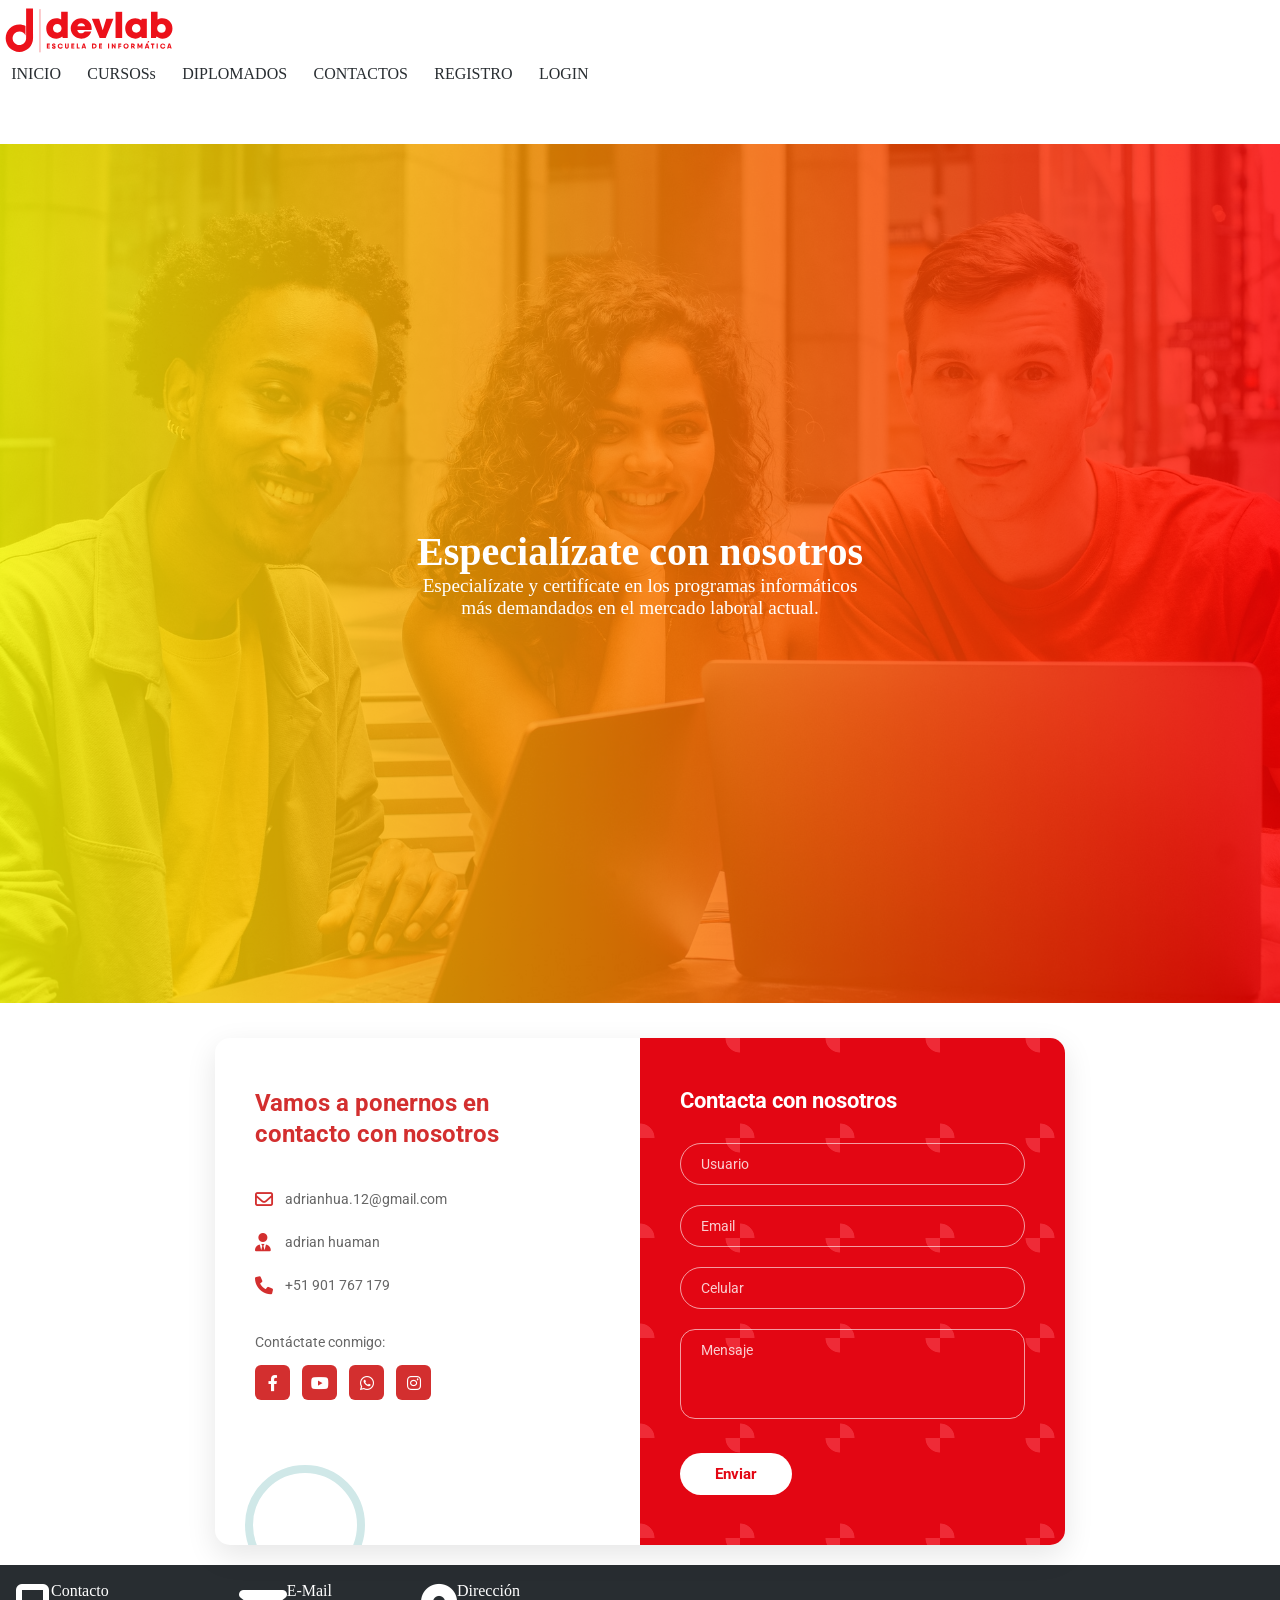
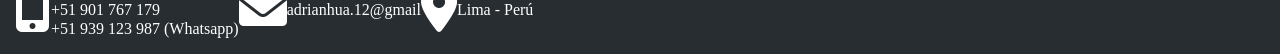
<file: contactenos.html>
<!DOCTYPE html>
<html lang="es">
<head>
    <meta charset="UTF-8">
    <meta name="viewport" content="width=device-width, initial-scale=1.0">
    <title>Contáctanos</title>
    <link rel="stylesheet" href="css/contactenos.css">
    <!-- Fuente Roboto -->
    <link href="https://fonts.googleapis.com/css2?family=Roboto:wght@400;500;700&display=swap" rel="stylesheet">
    <!-- Iconos FontAwesome -->
    <link rel="stylesheet" href="https://cdnjs.cloudflare.com/ajax/libs/font-awesome/6.0.0/css/all.min.css">
</head>
<body>

 <header id="header">
      <nav class="menu">
        <div class="menu__logo">
          <a href="#">
            <img src="img/Logo.svg" alt="" class="img-fluid menu__img-logo" />
          </a>
          <a href="#" class="menu__btn-menu" id="btn-menu">
            <i class="fa-solid fa-bars menu__icono-menu"></i>
          </a>
        </div>
        <div class="menu__enlaces" id="enlaces">
          <a href="index.html">INICIO</a>
          <a href="cursos.html">CURSOSs</a>
          <a href="diplomado.html">DIPLOMADOS</a>
          <a href="contactenos.html">CONTACTOS</a>
          <a href="registro.html">REGISTRO</a>
          <a href="login.html">LOGIN</a>
        </div>
      </nav>

       <!-- Inicio de Banner -->
    <div class="mainbanner">

      <img src="img/banner-5.jpg" alt="" class="mainbanner__img">

      <div class="container">

          <div class="row centrado">

              <div class="mainbanner__data">
                  
                  <h1 class="mainbanner__titulo"> Especialízate con nosotros</h1>

                  <p class="mainbanner__parrafo">
                    Especialízate y certifícate en los programas informáticos <br> más demandados en el mercado laboral actual.
                  </p>

                  
            
              </div>
          </div>
      </div>
  </div>
    <!-- Fin de Banner -->
<br><br><br><br>
    

    <!-- Fondo general de la página -->
    <div class="page-wrapper">
        
        <!-- Tarjeta principal -->
        <div class="contact-card">
            
            <!-- Lado Izquierdo: Información -->
            <div class="info-section">
                <h2>Vamos a ponernos en contacto con nosotros</h2>
                
                <div class="info-list">
                    <!-- Email -->
                    <div class="info-item">
                        <i class="fa-regular fa-envelope"></i>
                        <span>adrianhua.12@gmail.com</span>
                    </div>
                    <!-- Nombre -->
                    <div class="info-item">
                        <i class="fa-solid fa-user-tie"></i>
                        <span>adrian huaman</span>
                    </div>
                    <!-- Teléfono -->
                    <div class="info-item">
                        <i class="fa-solid fa-phone"></i>
                        <span>+51 901 767 179</span>
                    </div>
                </div>

                <div class="social-section">
                    <p>Contáctate conmigo:</p>
                    <div class="social-icons">
                        <a href="#"><i class="fa-brands fa-facebook-f"></i></a>
                        <a href="#"><i class="fa-brands fa-youtube"></i></a>
                        <a href="#"><i class="fa-brands fa-whatsapp"></i></a>
                        <a href="#"><i class="fa-brands fa-instagram"></i></a>
                    </div>
                </div>

                <!-- Círculo decorativo inferior -->
                <div class="decorative-circle"></div>
            </div>

            <!-- Lado Derecho: Formulario -->
            <div class="form-section">
                <h2>Contacta con nosotros</h2>
                
                <form action="#">
                    <div class="input-group">
                        <input type="text" placeholder="Usuario" required>
                    </div>
                    <div class="input-group">
                        <input type="email" placeholder="Email" required>
                    </div>
                    <div class="input-group">
                        <input type="tel" placeholder="Celular" required>
                    </div>
                    <div class="input-group">
                        <textarea placeholder="Mensaje" rows="4" required></textarea>
                    </div>
                    
                    <button type="submit" class="btn-enviar">Enviar</button>
                </form>
            </div>

        </div>
    </div>
 
<!-- INICIO DE FOOTER -->

<footer>
    <section class="container">
          <section class="row">
              <div class="col-2 col-sm-1 col-md-1 col-lg-1"> <span class="iconos-pie"> <i class="fas fa-mobile-alt"></i> </span> </div>
              <div class="col-10 col-sm-3 col-md-3 col-lg-3">
                  
                  <span class="pie">Contacto</span>
                  <br>
                  <span class="info">+51 901 767 179
                  <br>
                  +51 939 123 987 (Whatsapp)
              </div>
              <div class="col-2 col-sm-1 col-md-1 col-lg-1"><span class="iconos-pie"> <i class="fas fa-envelope"></i> </span> </div>
              <div class="col-10 col-sm-3 col-md-3 col-lg-3">
              
                  <span class="pie">E-Mail</span>
                  <br>
                  <span class="info">adrianhua.12@gmail</span>
                  
              </div>
              <div class="col-2 col-sm-1 col-md-1 col-lg-1"><span class="iconos-pie"> <i class="fas fa-map-marker-alt"></i> </span></div>
              <div class="col-10 col-sm-3 col-md-3 col-lg-3">
              
                  <span class="pie">Dirección</span>
                  <br>
                  <span class="info">Lima - Perú</span>
                  
              </div>    
            </section>
    </section>


</footer>

</body>
</html>
</file>
<file: css/contactenos.css>
/* Reset básico */
:root{
    --colorPrimario: #ec111a;
    --colorSecundario: #082BA5;
    --colorTerciario: #007bdf;
    --colorTitulos: #282d31;
    --colorParrafos: #53575a;
    --colorSombras: #282d31;
    --colorBordes: #dfe0e0;
}
* {
    margin: 0;
    padding: 0;
    box-sizing: border-box;
    font-family: 'Roboto', sans-serif;
}


/* Fondo de la página (gris claro) */
.menu__img-logo{
    height: 60px;
}

.menu__btn-menu{
    display: none;
}
.menu__enlaces a{
    font-family: "poppins";
    padding: .7em;
    text-align: center;
    font-size: 1em;
    text-decoration: none;
    color: var(--colorTitulos);
}
.menu__enlaces a:hover:a{
    color: var(--colorPrimario);
}
@media screen and (max-width: 1023px) {
    .menu{
        flex-direction: column;
    }
    .menu__logo{
        display: flex;
        flex-direction: row;
        justify-content: space-between;
        width: 100%;
        padding: 1em;
    }
    .menu__btn-menu{
        display: block;
        color: var(--colorPrimario);
        font-size: 1.5em;
    }
    .menu__enlaces{
        width: 100%;
        display: flex;
        flex-direction: column; 
    }
}

/*inicio de baneer*/
.mainbanner{
    position:relative;
    padding: 24em 14em;
    /*background-color: var(--colorSecundario); */
    background: linear-gradient(to right,yellow,red);
    top: 61px;
}
.mainbanner::after{
    content: "";
    width: 100%;
    height: 100%;
    position: absolute;
    top: 0;
    left: 0;
    /* background-color: var(--colorSecundario); */
    mix-blend-mode: color;
    opacity: .9;
}
.mainbanner__img{
    position: absolute;
    top: 0;
    left: 0;
    width: 100%;
    height: 100%;
    object-fit: cover;
    opacity: .2;
}
.container{
    width: 100%;
    padding-right: 15px;
    padding-left: 15px;
    margin: auto;
    z-index: 20;
    position: relative;
}
.row{
    display: flex;
    flex-wrap: wrap;
}
.centrado{
    display: block;
    margin: auto;
}
.mainbanner__data{
    text-align: center;
    position: relative;
}

.mainbanner__titulo{
    color: #fff;
    font-family: "poppins";
    font-weight: 700;
    font-size: 2.5em;
}
.mainbanner__parrafo{
    color: #fff;
    font-family: "poppins";
    font-size: 1.2em;
}

.mainbanner__boton2{
        background-color: var(--colorPrimario);
        color: #fff;
        padding: 1em 1.2em;
        border-radius: .8em;
        text-decoration: none;
        font-weight: 500;
        font-family: "poppins";
}
@media screen and (max-width:860px){
    .mainbanner{
        padding: 7em 4em;
    }
    .mainbanner__boton2{
        display: block;
        margin-bottom: 1em;
    }
    .mainbanner__data{
        text-align: center;
        margin: auto;
    }
    .mainbanner__titulo{
        font-size: 2em;
    }
    .mainbanner__parrafo{
        font-size: 1em;
    }
}
/*fin de banner*/

.page-wrapper {
    width: 100%;
    display: flex;
    justify-content: center;
    padding: 20px;
}

/* Tarjeta contenedora principal */
.contact-card {
    display: flex;
    width: 100%;
    max-width: 850px;
    background-color: #ffffff;
    border-radius: 15px;
    box-shadow: 0 10px 30px rgba(0, 0, 0, 0.1);
    overflow: hidden; /* Para que los bordes redondeados corten los hijos */
    position: relative;
}

/* --- Lado Izquierdo (Blanco) --- */
.info-section {
    width: 50%;
    padding: 50px 40px;
    position: relative;
    display: flex;
    flex-direction: column;
    z-index: 2;
}

.info-section h2 {
    color: #d32f2f; /* Rojo oscuro */
    font-size: 24px;
    font-weight: 700;
    margin-bottom: 40px;
    line-height: 1.3;
    max-width: 90%;
}

.info-list {
    display: flex;
    flex-direction: column;
    gap: 25px;
    margin-bottom: 40px;
}

.info-item {
    display: flex;
    align-items: center;
    color: #666;
    font-size: 14px;
}

.info-item i {
    color: #d32f2f;
    font-size: 18px;
    width: 30px; /* Espacio fijo para alinear textos */
}

.social-section p {
    color: #666;
    font-size: 14px;
    margin-bottom: 15px;
}

.social-icons {
    display: flex;
    gap: 12px;
}

.social-icons a {
    display: flex;
    justify-content: center;
    align-items: center;
    width: 35px;
    height: 35px;
    background-color: #d32f2f;
    color: white;
    border-radius: 6px;
    text-decoration: none;
    font-size: 16px;
    transition: background 0.3s;
}

.social-icons a:hover {
    background-color: #b71c1c;
}

/* Círculo decorativo turquesa pálido */
.decorative-circle {
    position: absolute;
    bottom: -40px;
    left: 30px;
    width: 120px;
    height: 120px;
    border: 8px solid #d0e8e8;
    border-radius: 50%;
    z-index: 1;
}

/* --- Lado Derecho (Rojo) --- */
.form-section {
    width: 50%;
    background-color: #e30613; /* Rojo brillante */
    padding: 50px 40px;
    display: flex;
    flex-direction: column;
    position: relative;
    /* Patrón de círculos sutiles en el fondo (opcional, simulando la imagen) */
    background-image: radial-gradient(circle at 100% 0%, #ef2b37 10%, transparent 10.5%),
                      radial-gradient(circle at 0% 100%, #ef2b37 10%, transparent 10.5%);
    background-size: 100px 100px;
}

.form-section h2 {
    color: #ffffff;
    font-size: 22px;
    font-weight: 700;
    margin-bottom: 30px;
}

.input-group {
    margin-bottom: 20px;
}

/* Estilos de los inputs del formulario rojo */
.input-group input, 
.input-group textarea {
    width: 100%;
    background: transparent;
    border: 1px solid rgba(255, 255, 255, 0.6);
    border-radius: 25px; /* Bordes muy redondeados */
    padding: 12px 20px;
    color: #ffffff;
    font-size: 14px;
    outline: none;
    transition: border-color 0.3s;
}

.input-group input::placeholder, 
.input-group textarea::placeholder {
    color: rgba(255, 255, 255, 0.8);
}

.input-group input:focus, 
.input-group textarea:focus {
    border-color: #ffffff;
    background: rgba(255, 255, 255, 0.05);
}

/* El textarea tiene bordes menos redondeados en las esquinas inferiores */
.input-group textarea {
    border-radius: 15px;
    resize: none; /* Evita que el usuario cambie el tamaño */
}

/* Botón Enviar */
.btn-enviar {
    background-color: #ffffff;
    color: #e30613;
    border: none;
    padding: 12px 35px;
    border-radius: 25px;
    font-size: 15px;
    font-weight: 700;
    cursor: pointer;
    margin-top: 10px;
    transition: transform 0.2s, background 0.2s;
    align-self: flex-start; /* Para que no ocupe todo el ancho */
}

.btn-enviar:hover {
    background-color: #f0f0f0;
    transform: scale(1.05);
}

/* --- Responsividad para móviles --- */
@media (max-width: 768px) {
    .contact-card {
        flex-direction: column;
    }
    
    .info-section, .form-section {
        width: 100%;
        padding: 40px 30px;
    }
    
    .decorative-circle {
        display: none; /* Ocultamos el círculo en móvil para evitar desbordes */
    }
}

cards__grid{
    display: grid;
    gap: 1.5    em;
    grid-template-columns: repeat(auto-fill, minmax(300px, 1fr));
}
.card{
    background-color: azure;
    border-radius: 1.5;
    border: 1px solid var(--colorBordes)
    box-shadow 0 4px 6px var(var(--colorSombras))
}
.card__img img{
    max-width: 100%;
    border-radius: 1em 1em;
}
.card__content{
    padding: 1em;
}
.card__content a{
    text-decoration: none;
}
.card__title{
    font-family: "poppins";
    font-weight: 900;
    font-size: 1em;
    text-align: center;
    color: var(--colorTitulos);
    text-transform: uppercase;
}
.card__info{
    background-color: var(--colorPrimario);
    color:#fff;
    font-size: 2em;
    padding: 1em;
    margin-top: 10em;
    display: block;
    border-radius: 1em;
    text-align: center; 
    font-family: "poppins";
    transition: background-color .5s ease-in-out;

}
.card__info:hover{
    background-color: var(--colorSecundario);
    color:#fff
}
/*fin de cards*/
.titulo__centrar{
    font-family: "poppins";
    text-align: center;
}
/*inicio de foter*/
footer{
    background-color: var(--colorSombras);
    color: #fff;
    padding: 1em 0;
}
.iconos-pie{
    font-size: 3em;
}
.iconos-pie:hover{
    color: var(--colorPrimario);
}
.pie, .info{
    font-family: "poppins";
    font-weight: 400;
    font-size: 1em;
}
.derechos{
    background-color: var(--colorPrimario);
    color: #fff;
    font-family: "poppins";
    padding: 1em 0;
}
</file>
